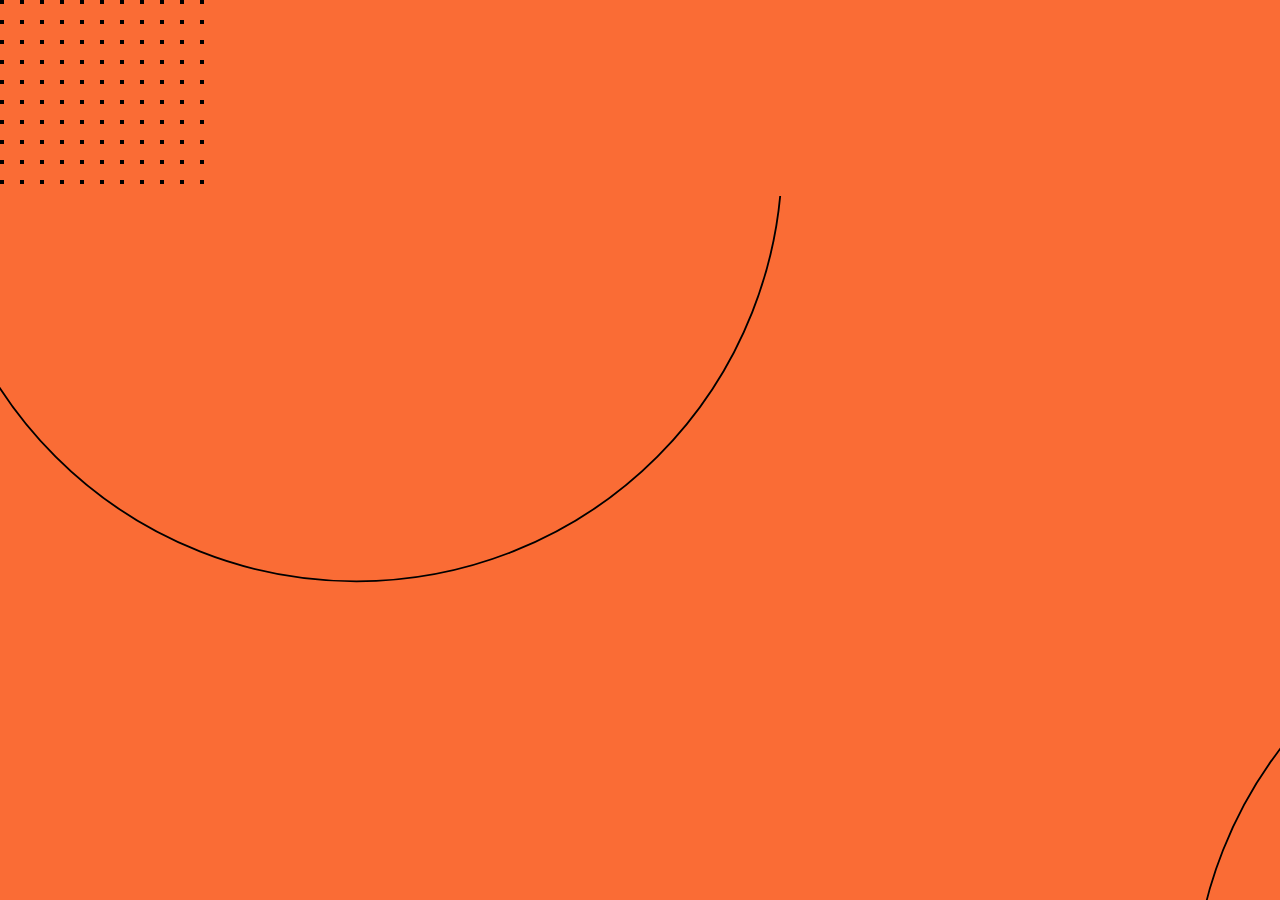
<file: public/login.html>
<!DOCTYPE html>
<html lang="en">

<head>
   <!-- Required meta tags -->
   <meta charset="utf-8">
   <meta name="viewport" content="width=device-width, initial-scale=1">
   <meta http-equiv="X-UA-Compatible" content="ie=edge">
   <meta name="theme-color" content="#fa6c35">
   <!-- Bootstrap CSS -->
   <link href="https://cdn.jsdelivr.net/npm/bootstrap@5.1.3/dist/css/bootstrap.min.css" rel="stylesheet" integrity="sha384-1BmE4kWBq78iYhFldvKuhfTAU6auU8tT94WrHftjDbrCEXSU1oBoqyl2QvZ6jIW3" crossorigin="anonymous">
   <!-- Bootstrap icons -->
   <link rel="stylesheet" href="https://cdn.jsdelivr.net/npm/bootstrap-icons@1.6.1/font/bootstrap-icons.css">
   <link rel="stylesheet" href="assets/css/style.css">
   <!-- favicon -->
   <link rel="icon" href="assets/images/apple-touch-icon.png"/>
   <link rel="apple-touch-icon" href="assets/images/apple-touch-icon.png"/>
   <title>Login - Positive Moves</title>
</head>

<body class="bg-white">
   <div class="container-fluid bg-white">
      <div class="row">
         <div class="col-md-8 col-lg-8 d-md-block info-sidebar collapse" style="background: #fa6c35;">
            <svg viewBox="0 0 220 192" width="220" height="192" fill="none"
               class="position-absolute text-white-50 bottom-0 start-0">
               <defs class="ng-tns-c213-0">
                  <pattern id="837c3e70-6c3a-44e6-8854-cc48c737b659" x="0" y="0" width="20" height="20"
                     patternUnits="userSpaceOnUse" class="ng-tns-c213-0">
                     <rect x="0" y="0" width="4" height="4" fill="currentColor" class="ng-tns-c213-0"></rect>
                  </pattern>
               </defs>
               <rect width="220" height="192" fill="url(#837c3e70-6c3a-44e6-8854-cc48c737b659)" class="ng-tns-c213-0">
               </rect>
            </svg>

            <svg viewBox="0 0 960 540" width="100%" height="100%" preserveAspectRatio="xMidYMax slice"
               xmlns="http://www.w3.org/2000/svg"
               class="position-absolute inset-0 pointer-events-none ng-tns-c213-0 text-white-50">
               <g fill="none" stroke="currentColor" strokeWidth="80"
                  class="text-gray-700 text-white-50 opacity-25 ng-tns-c213-0">
                  <circle r="234" cx="196" cy="23" class="ng-tns-c213-0"></circle>
                  <circle r="234" cx="890" cy="491" class="ng-tns-c213-0"></circle>
               </g>
            </svg>
            <div class="h-100 text-center position-relative">
               <div class="container py-5">
                  <div class="row">
                     <div class="col-lg-10 offset-lg-1">
                        <h1 class="fw-bold mt-4 text-white">Global Talent Partners</h1>
                     </div>
                     <div class="col-sm-6 offset-sm-3">
                        <div class="position-absolute bottom-0 start-50 translate-middle-x">
                           <div class="d-flex justify-content-center">
                              <img src="assets/images/login-left.png" alt="" class="img-fluid" />
                           </div>
                        </div>
                     </div>
                  </div>
               </div>
            </div>
         </div>

         <main class="col-md-4 ms-sm-auto col-lg-4 px-md-4 bg-white">
            <div class="card border-0">
               <div class="card-body text-center">
                  <a href="index.html">
                     <img src="assets/images/Pmoves_logo.png" class="img-fluid mt-4" alt="logo">
                  </a>
                  <hr>
                  <h5 class="mt-4">Sign in to your account</h5>
                  <form action="" method="POST" class="mt-4">
                     <input type="hidden" name=_token value="c6Zi19eIppzMuXeuoG2YScZX8kMJ7mJQogModJOP" />
                     <div class="form-floating mb-4">
                        <input type="email" class="form-control rounded-4 shadow-none" id="email"
                           placeholder="name@example.com" autocomplete="off" name="email">
                        <label for="email">Email address*</label>
                     </div>
                     <div class="mb-4">
                        <div class="d-grid"><button type="submit" name="action" value="login_submit" class="btn rounded-pill shadow-none" style="background: #fa6c35;color: #fff;">Get Secure Password</button></div>
                     </div>
                  </form>
               </div>
            </div>
         </main>
      </div>
   </div>

   <!-- Option 1: Bootstrap Bundle with Popper -->
   <script src="https://cdn.jsdelivr.net/npm/bootstrap@5.1.3/dist/js/bootstrap.bundle.min.js"      integrity="sha384-ka7Sk0Gln4gmtz2MlQnikT1wXgYsOg+OMhuP+IlRH9sENBO0LRn5q+8nbTov4+1p" crossorigin="anonymous"></script>
</body>

</html>
</file>
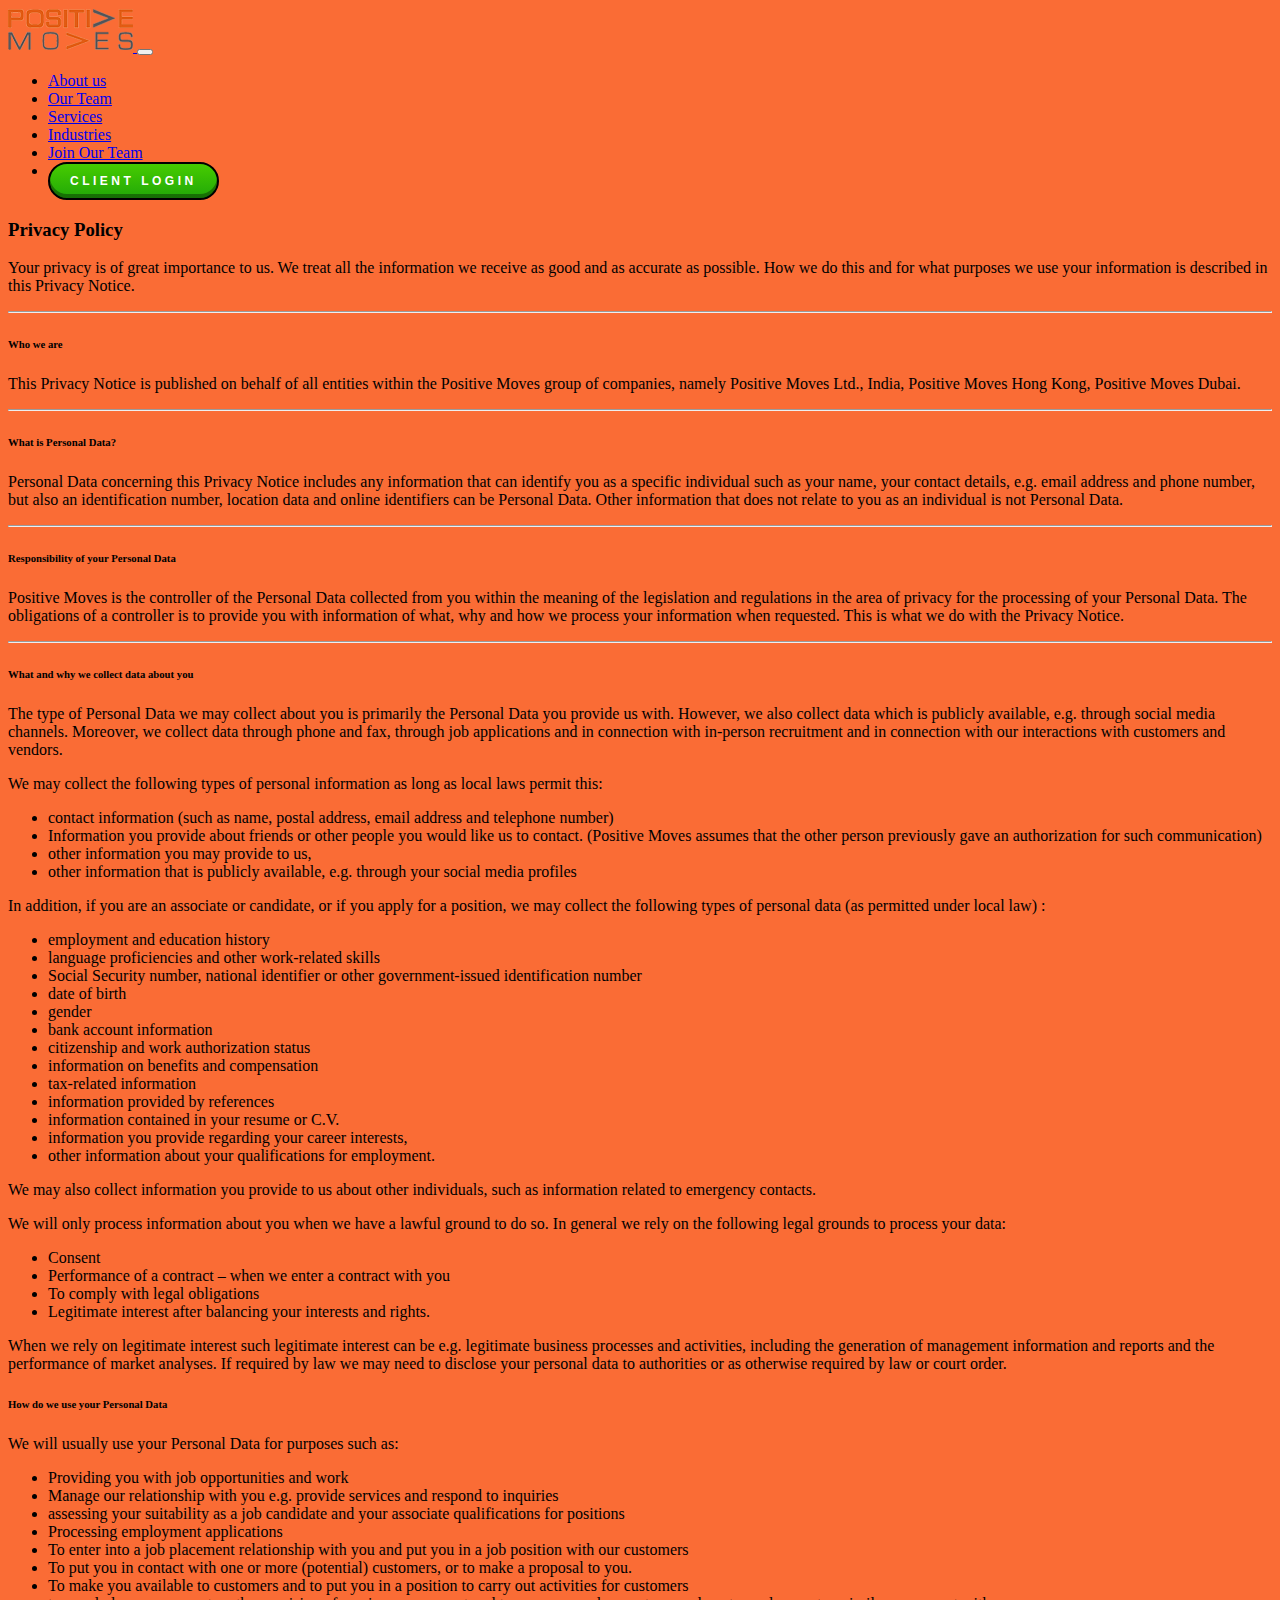
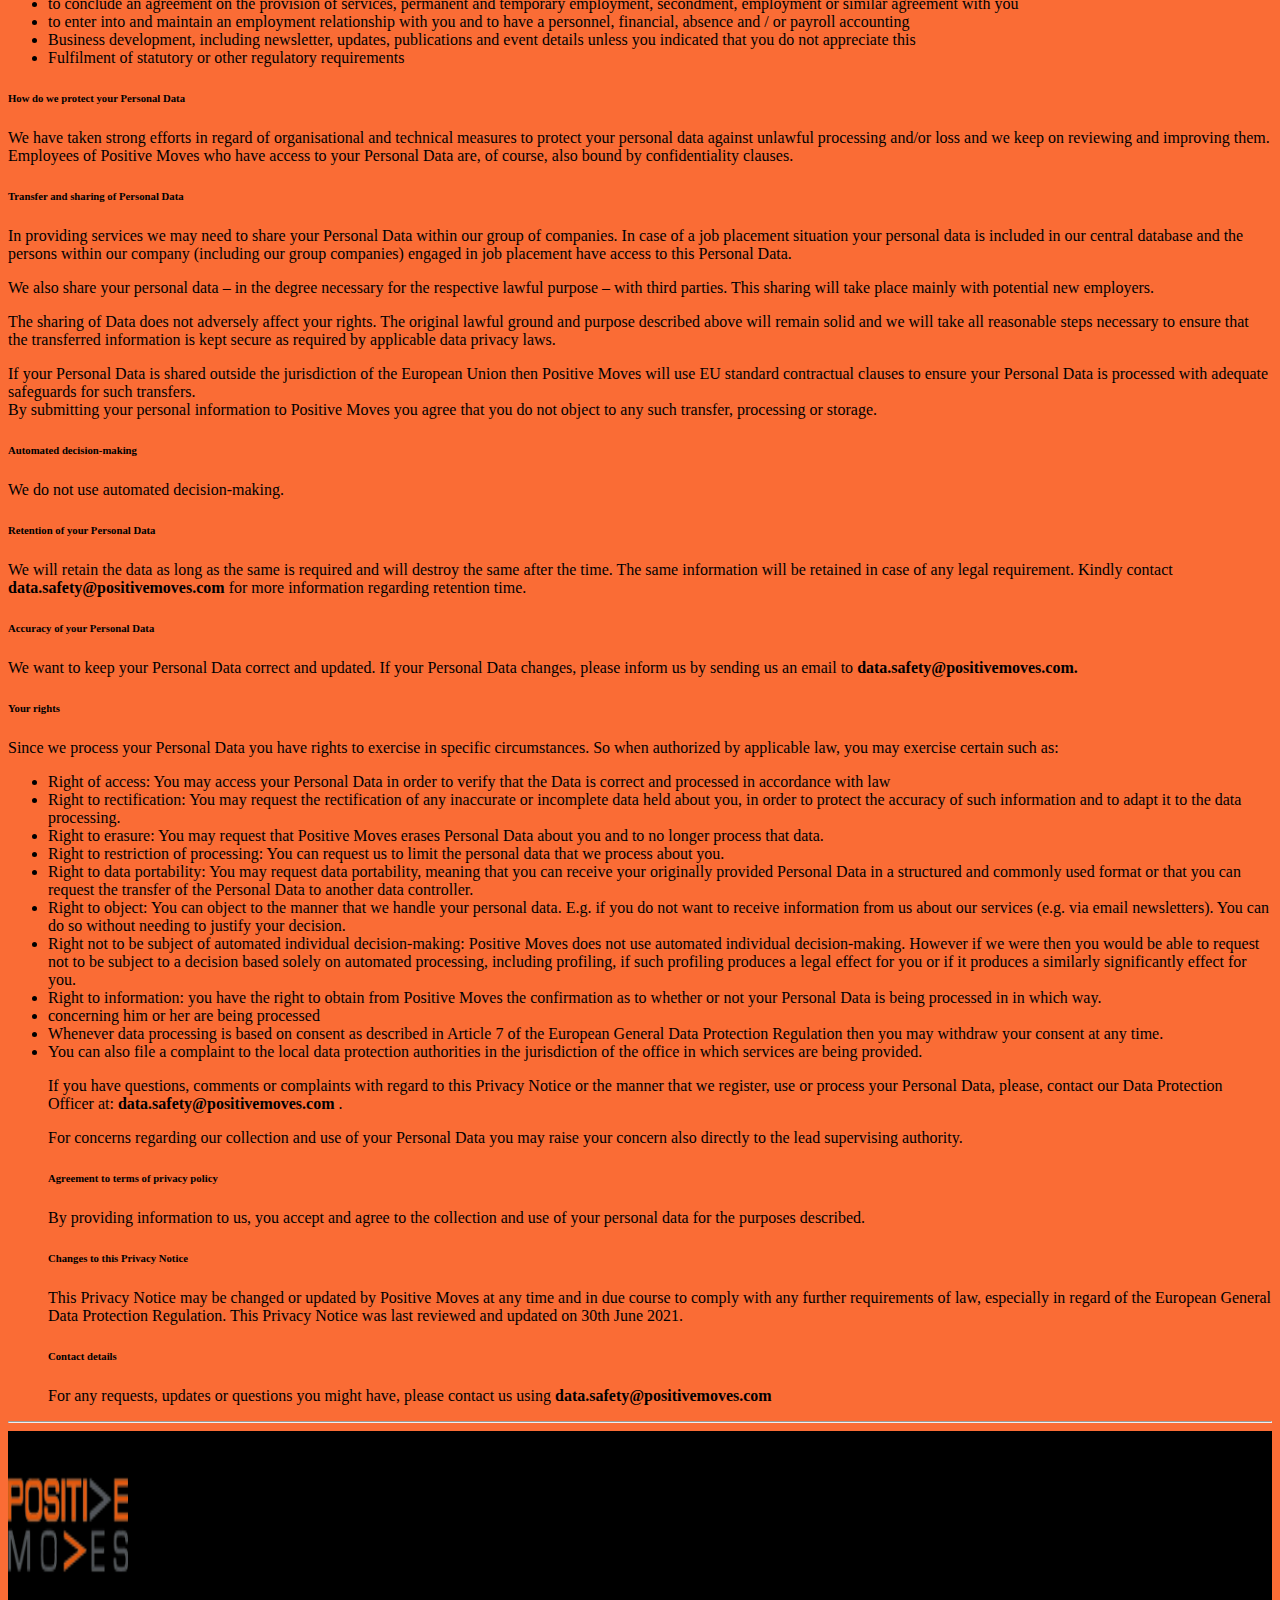
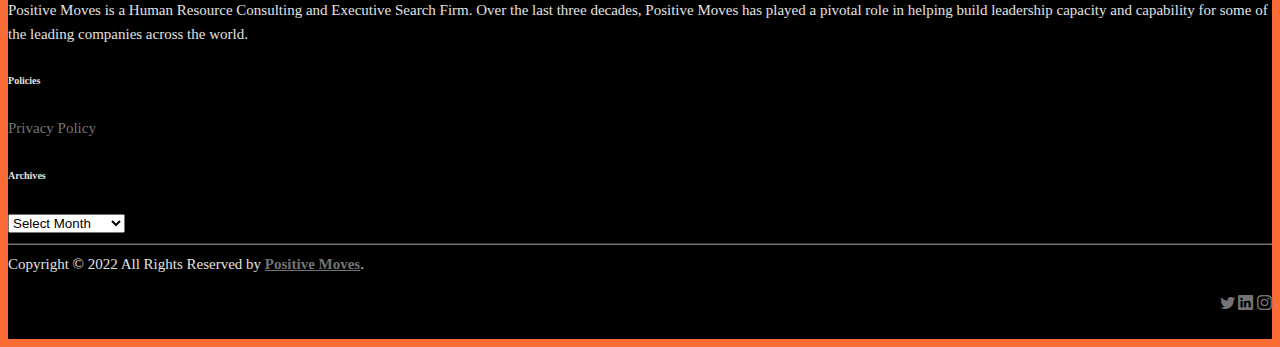
<file: public/privacy-policy.html>
<!DOCTYPE html>
<html lang="en">

<head>
   <!-- Required meta tags -->
   <meta charset="utf-8">
   <meta name="viewport" content="width=device-width, initial-scale=1">
   <meta http-equiv="X-UA-Compatible" content="ie=edge">
   <meta name="theme-color" content="#fa6c35">
   <!-- Bootstrap CSS -->
   <link href="https://cdn.jsdelivr.net/npm/bootstrap@5.1.3/dist/css/bootstrap.min.css" rel="stylesheet" integrity="sha384-1BmE4kWBq78iYhFldvKuhfTAU6auU8tT94WrHftjDbrCEXSU1oBoqyl2QvZ6jIW3" crossorigin="anonymous">
   <!-- Bootstrap icons -->
   <link rel="stylesheet" href="https://cdn.jsdelivr.net/npm/bootstrap-icons@1.6.1/font/bootstrap-icons.css">
   <link rel="stylesheet" href="assets/css/style.css">
   <!-- favicon -->
   <link rel="icon" href="assets/images/apple-touch-icon.png"/>
   <link rel="apple-touch-icon" href="assets/images/apple-touch-icon.png"/>
   <title>Privacy Policy - Positive Moves</title>
</head>

<body>
   <nav class="navbar navbar-expand-lg navbar-dark bg-dark py-0 sticky-top">
      <div class="container">
         <a class="navbar-brand fw-bold fs-4 me-5" href="index.html">
            <img src="assets/images/Pmoves_logo.png" class="img-fluid" alt="logo">
         </a>
         <button class="navbar-toggler" type="button" data-bs-toggle="collapse" data-bs-target="#navbarSupportedContent" aria-controls="navbarSupportedContent" aria-expanded="false" aria-label="Toggle navigation">
            <span class="navbar-toggler-icon"></span>
         </button>
         <div class="collapse navbar-collapse" id="navbarSupportedContent">
            <ul class="navbar-nav ms-auto mb-2 mb-lg-0">
               <li class="nav-item me-3">
                  <a class="nav-link" aria-current="page"
                     href="#">About us</a>
               </li>
               <li class="nav-item me-3">
                  <a class="nav-link" href="#">Our Team</a>
               </li>
               <li class="nav-item me-3">
                  <a class="nav-link" href="#">Services</a>
               </li>
               <li class="nav-item me-3">
                  <a class="nav-link" href="#">Industries</a>
               </li>
               <li class="nav-item me-3">
                  <a class="nav-link" href="#">Join Our Team</a>
               </li>
               <li class="nav-item">
                  <a href="login.html" class="nav-button w-nav-link" style="max-width: 940px;">Client Login</a>
               </li>
            </ul>
         </div>
      </div>
   </nav>

   <section class="bg-light">
      <div class="container py-3">
         <div class="row">
            <div class="col-md-12">
               <h3 class="pb-4 mb-4 border-bottom fw-bold">
                  Privacy Policy
               </h3>
               <div>
                  <p>Your privacy is of great importance to us. We treat all the information we receive as good and as accurate as possible. How we do this and for what purposes we use your information is described in this Privacy Notice.</p>
                  <hr>
                  <h6>Who we are</h6>
                  <p>This Privacy Notice is published on behalf of all entities within the Positive Moves group of companies, namely Positive Moves Ltd., India, Positive Moves Hong Kong, Positive Moves Dubai.</p>
                  <hr>
                  <h6>What is Personal Data?</h6>
                  <p>Personal Data concerning this Privacy Notice includes any information that can identify you as a specific individual such as your name, your contact details, e.g. email address and phone number, but also an identification number, location data and online identifiers can be Personal Data. Other information that does not relate to you as an individual is not Personal Data.</p>
                  <hr>
                  <h6>Responsibility of your Personal Data</h6>
                  <p>Positive Moves is the controller of the Personal Data collected from you within the meaning of the legislation and regulations in the area of privacy for the processing of your Personal Data. The obligations of a controller is to provide you with information of what, why and how we process your information when requested. This is what we do with the Privacy Notice.</p>
                  <hr>
                  <h6>What and why we collect data about you</h6>
                  <p>The type of Personal Data we may collect about you is primarily the Personal Data you provide us with. However, we also collect data which is publicly available, e.g. through social media channels. Moreover, we collect data through phone and fax, through job applications and in connection with in-person recruitment and in connection with our interactions with customers and vendors.</p>
                  <p>We may collect the following types of personal information as long as local laws permit this:</p>
                  <ul>
                     <li>contact information (such as name, postal address, email address and telephone number)</li>
                     <li>Information you provide about friends or other people you would like us to contact. (Positive Moves assumes that the other person previously gave an authorization for such communication)</li>
                     <li>other information you may provide to us,</li>
                     <li>other information that is publicly available, e.g. through your social media profiles</li>
                  </ul>
                  <p>In addition, if you are an associate or candidate, or if you apply for a position, we may collect the following types of personal data (as permitted under local law) :</p>
                  <ul>
                     <li>employment and education history</li>
                     <li>language proficiencies and other work-related skills</li>
                     <li>Social Security number, national identifier or other government-issued identification number</li>
                     <li>date of birth</li>
                     <li>gender</li>
                     <li>bank account information</li>
                     <li>citizenship and work authorization status</li>
                     <li>information on benefits and compensation</li>
                     <li>tax-related information</li>
                     <li>information provided by references</li>
                     <li>information contained in your resume or C.V.</li>
                     <li>information you provide regarding your career interests,</li>
                     <li>other information about your qualifications for employment.</li>
                  </ul>
                  <p>We may also collect information you provide to us about other individuals, such as information related to emergency contacts.</p>
                  <p>We will only process information about you when we have a lawful ground to do so. In general we rely on the following legal grounds to process your data:</p>
                  <ul>
                     <li>Consent</li>
                     <li>Performance of a contract – when we enter a contract with you</li>
                     <li>To comply with legal obligations</li>
                     <li>Legitimate interest after balancing your interests and rights.</li>
                  </ul>
                  <p>When we rely on legitimate interest such legitimate interest can be e.g. legitimate business processes and activities, including the generation of management information and reports and the performance of market analyses. If required by law we may need to disclose your personal data to authorities or as otherwise required by law or court order.</p>
                  <h6>How do we use your Personal Data</h6>
                  <p>We will usually use your Personal Data for purposes such as:</p>
                  <ul>
                     <li>Providing you with job opportunities and work</li>
                     <li>Manage our relationship with you e.g. provide services and respond to inquiries</li>
                     <li>assessing your suitability as a job candidate and your associate qualifications for positions</li>
                     <li>Processing employment applications</li>
                     <li>To enter into a job placement relationship with you and put you in a job position with our customers</li>
                     <li>To put you in contact with one or more (potential) customers, or to make a proposal to you.</li>
                     <li>To make you available to customers and to put you in a position to carry out activities for customers</li>
                     <li>to conclude an agreement on the provision of services, permanent and temporary employment, secondment, employment or similar agreement with you</li>
                     <li>to enter into and maintain an employment relationship with you and to have a personnel, financial, absence and / or payroll accounting</li>
                     <li>Business development, including newsletter, updates, publications and event details unless you indicated that you do not appreciate this</li>
                     <li>Fulfilment of statutory or other regulatory requirements</li>
                  </ul>
                  <h6>How do we protect your Personal Data</h6>
                  <p>We have taken strong efforts in regard of organisational and technical measures to protect your personal data against unlawful processing and/or loss and we keep on reviewing and improving them. Employees of Positive Moves who have access to your Personal Data are, of course, also bound by confidentiality clauses.</p>
                  <h6>Transfer and sharing of Personal Data</h6>
                  <p>In providing services we may need to share your Personal Data within our group of companies. In case of a job placement situation your personal data is included in our central database and the persons within our company (including our group companies) engaged in job placement have access to this Personal Data.</p>
                  <p>We also share your personal data – in the degree necessary for the respective lawful purpose – with third parties. This sharing will take place mainly with potential new employers.</p>
                  <p>The sharing of Data does not adversely affect your rights. The original lawful ground and purpose described above will remain solid and we will take all reasonable steps necessary to ensure that the transferred information is kept secure as required by applicable data privacy laws.</p>
                  <p>If your Personal Data is shared outside the jurisdiction of the European Union then Positive Moves will use EU standard contractual clauses to ensure your Personal Data is processed with adequate safeguards for such transfers.<br>By submitting your personal information to Positive Moves you agree that you do not object to any such transfer, processing or storage.</p>
                  <h6>Automated decision-making</h6>
                  <p>We do not use automated decision-making.</p>
                  <h6>Retention of your Personal Data</h6>
                  <p>We will retain the data as long as the same is required and will destroy the same after the time. The same information will be retained in case of any legal requirement. Kindly contact <strong>data.safety@positivemoves.com</strong> for more information regarding retention time.</p>
                  <h6>Accuracy of your Personal Data</h6>
                  <p>We want to keep your Personal Data correct and updated. If your Personal Data changes, please inform us by sending us an email to <strong>data.safety@positivemoves.com.</strong></p>
                  <h6>Your rights</h6>
                  <p>Since we process your Personal Data you have rights to exercise in specific circumstances. So when authorized by applicable law, you may exercise certain such as:</p>
                  <ul>
                     <li>Right of access: You may access your Personal Data in order to verify that the Data is correct and processed in accordance with law</li>
                     <li>Right to rectification: You may request the rectification of any inaccurate or incomplete data held about you, in order to protect the accuracy of such information and to adapt it to the data processing.</li>
                     <li>Right to erasure: You may request that Positive Moves erases Personal Data about you and to no longer process that data.</li>
                     <li>Right to restriction of processing: You can request us to limit the personal data that we process about you.</li>
                     <li>Right to data portability: You may request data portability, meaning that you can receive your originally provided Personal Data in a structured and commonly used format or that you can request the transfer of the Personal Data to another data controller.</li>
                     <li>Right to object: You can object to the manner that we handle your personal data. E.g. if you do not want to receive information from us about our services (e.g. via email newsletters). You can do so without needing to justify your decision.</li>
                     <li>Right not to be subject of automated individual decision-making: Positive Moves does not use automated individual decision-making. However if we were then you would be able to request not to be subject to a decision based solely on automated processing, including profiling, if such profiling produces a legal effect for you or if it produces a similarly significantly effect for you.</li>
                     <li>Right to information: you have the right to obtain from Positive Moves the confirmation as to whether or not your Personal Data is being processed in in which way.</li>
                     <li>concerning him or her are being processed</li>
                     <li>Whenever data processing is based on consent as described in Article 7 of the European General Data Protection Regulation then you may withdraw your consent at any time.</li>
                     <li>You can also file a complaint to the local data protection authorities in the jurisdiction of the office in which services are being provided.</li>
                     <p>If you have questions, comments or complaints with regard to this Privacy Notice or the manner that we register, use or process your Personal Data, please, contact our Data Protection Officer at: <strong>data.safety@positivemoves.com</strong> .</p>
                     <p>For concerns regarding our collection and use of your Personal Data you may raise your concern also directly to the lead supervising authority.</p>
                     <h6>Agreement to terms of privacy policy</h6>
                     <p>By providing information to us, you accept and agree to the collection and use of your personal data for the purposes described.</p>
                     <h6>Changes to this Privacy Notice</h6>
                     <p>This Privacy Notice may be changed or updated by Positive Moves at any time and in due course to comply with any further requirements of law, especially in regard of the European General Data Protection Regulation. This Privacy Notice was last reviewed and updated on 30th June 2021.</p>
                     <h6>Contact details</h6>
                     <p>For any requests, updates or questions you might have, please contact us using <strong>data.safety@positivemoves.com</strong></p>
                  </ul>
                  <hr>
               </div>
            </div>
         </div>
      </div>
   </section>

   <footer class="site-footer">
      <div class="container">
         <div class="row">
            <div class="col-md-6 col-sm-12 text-center"><a href="/">
               <img src="assets/images/Pmoves_logo.png" class="img-fluid mb-2" width="120" height="100" alt=""></a>
               <p class="text-justify px-3">
                  Positive Moves is a Human Resource Consulting and Executive Search Firm. Over the last three decades, Positive Moves has played a pivotal role in helping build leadership capacity and capability for some of the leading companies across the world.
               </p>
            </div>
            <div class="col-md-3 col-6">
               <h6 class="mb-3">Policies</h6>
               <ul class="footer-links">
                  <li><a href="privacy-policy.html">Privacy Policy</a></li>
               </ul>
            </div>
            <div class="col-md-3 col-6">
               <h6 class="mb-3">Archives</h6>
               <select class="form-select form-select-lg">
                  <option value="">Select Month</option>
				      <option value="1"> August 2021 </option>
	               <option value="1"> June 2021 </option>
	               <option value="1"> January 2021 </option>
	               <option value="1"> June 2020 </option>
	               <option value="1"> November 2019 </option>
	               <option value="1"> October 2019 </option>
	               <option value="1"> July 2019 </option>
	               <option value="1"> June 2019 </option>
	               <option value="1"> February 2019 </option>
	               <option value="1"> April 2018 </option>
	               <option value="1"> December 2017 </option>
               </select>
            </div>
         </div>
         <hr>
      </div>
      <div class="container">
         <div class="row">
            <div class="col-md-8 col-sm-6 col-12">
               <p class="copyright-text">Copyright © 2022 All Rights Reserved by <a class="text-decoration-none" target="_blank" href="/"><strong class="text-white"> Positive Moves</strong></a>.</p>
            </div>
            <div class="col-md-4 col-sm-6 col-12">
               <ul class="social-icons">
                  <li class="me-3"><a target="_blank" href="/https://facebook.com"><i class="bi bi-twitter text-white fs-4"></i></a></li>
                  <li class="me-3"><a target="_blank" href="/https://linkedin.com"><i class="bi bi-linkedin text-white fs-4"></i></a></li>
                  <li><a target="_blank" href="/https://instagram.com"><i class="bi bi-instagram text-white fs-4"></i></a></li>
               </ul>
            </div>
         </div>
      </div>
   </footer>

   <!-- Option 1: Bootstrap Bundle with Popper -->
   <script src="https://cdn.jsdelivr.net/npm/bootstrap@5.1.3/dist/js/bootstrap.bundle.min.js" integrity="sha384-ka7Sk0Gln4gmtz2MlQnikT1wXgYsOg+OMhuP+IlRH9sENBO0LRn5q+8nbTov4+1p" crossorigin="anonymous"></script>
</body>

</html>
</file>
<file: public/assets/css/style.css>
body{
   background: #fa6c35;
}
.nav-button {
   display: inline-block;
   overflow: visible;
   margin-top: 0;
   padding: 8px 20px 10px;
   /* float: right; */
   border: 2px solid #000;
   border-radius: 30px;
   background-color: #52bd00;
   background-image: -webkit-gradient(linear,left top,left bottom,from(#47cc00),to(#21a808));
   background-image: linear-gradient(180deg,#47cc00,#21a808);
   box-shadow: inset 0 -4px 0 0 rgb(0 0 0 / 34%);
   -webkit-transition: .5s;
   transition: .5s;
   font-family: Poppins,sans-serif;
   color: #fff!important;
   font-size: 12px;
   font-weight: 700;
   letter-spacing: 3.5px;
   text-transform: uppercase;
   text-shadow: none;
   -o-object-fit: fill;
   object-fit: fill;
}
.w-nav-link {
   position: relative;
   display: inline-block;
   vertical-align: top;
   text-decoration: none;
   color: #222;
   padding: 10px 20px;
   text-align: left;
   margin-left: auto;
   margin-right: auto;
}
canvas{
   display: block;
}      
#particles-js {
   position: absolute;
   height: 620px;
   background-image: url("https://raw.githubusercontent.com/JulianLaval/canvas-particle-network/master/img/demo-bg.jpg");
   background-repeat: no-repeat;
   background-size: cover;
   background-position: 50% 50%;
}
.collase {
   margin-left: -10px;
}
.tiles{ 
   transition: all .2s ease-in-out; 
}
.tiles:hover{
   transform: scale(1.1);
   /* background: linear-gradient(to bottom, rgba(0,0,0,0), #ff6716 100%); */
}
.site-footer {
   background-color: #000;
   padding: 45px 0 20px;
   font-size: 15px;
   line-height: 24px;
   color: #e2e2e2;
}
.footer-links {
   padding-left: 0;
   list-style: none;
}
.footer-links li {
   display: block;
   margin-bottom: 8px;
}
.footer-links a {
   color: #e2e2e2;
   text-decoration: none;
   font-weight: 500;
}
.site-footer hr {
   border-top-color: #bbb;
   opacity: .5;
}
.copyright-text {
   margin: 0;
}
.site-footer a {
   color: #737373;
}
.site-footer .social-icons {
   text-align: right;
}
.social-icons {
   padding-left: 0;
   margin-bottom: 0;
   list-style: none;
}
.social-icons li {
   display: inline-block;
   margin-bottom: 4px;
}
.pills.active, .pills .show>.pills {
   color: #fff!important;
   background-color: #fff!important;
   border-radius: 0px!important;
   border-bottom: 4px solid #fa6c35!important;
   color: #000!important;
}
.info-sidebar {
   position: fixed;
   top: 0;
   bottom: 0;
   left: 0;
   z-index: 100;
   padding: 0px 0 0;
   box-shadow: inset -1px 0 0 rgb(0 0 0 / 10%);
}
</file>
